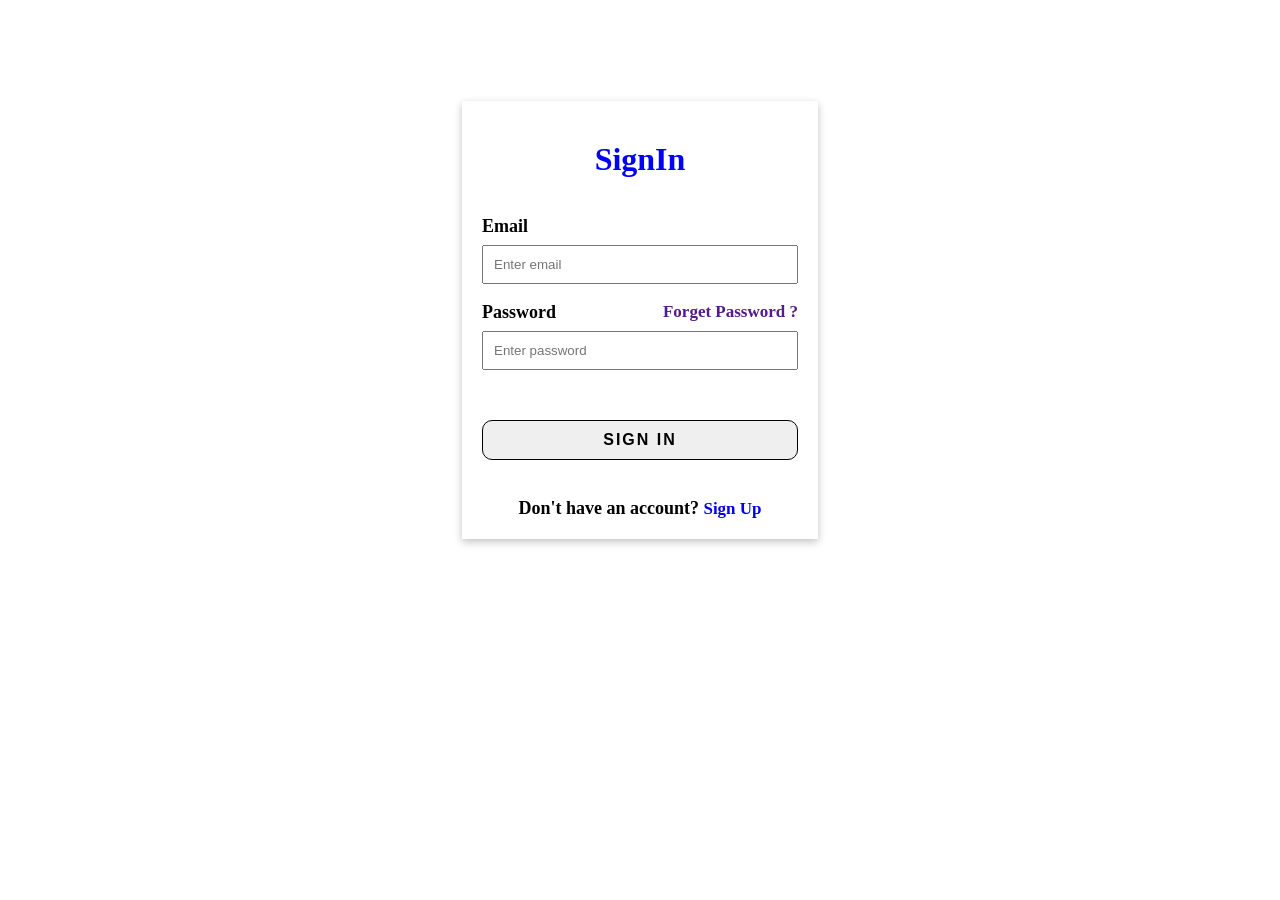
<file: signin.html>
<!DOCTYPE html>
<html lang="en">
  <head>
    <meta charset="UTF-8" />
    <meta http-equiv="X-UA-Compatible" content="IE=edge" />
    <meta name="viewport" content="width=device-width, initial-scale=1.0" />
    <title>SignIn</title>
    <link rel="stylesheet" href="signin.css" />
  </head>
  <body>
    <div class="container" id="container">
      <form>
        <h1>SignIn</h1>
        <label for="">Email</label>
        <input type="text" id="email" placeholder="Enter email" />
        <div>
          <label for="">Password</label>
          <a href="">Forget Password ?</a>
        </div>
        <input type="password" id="password" placeholder="Enter password" />
        <input type="submit" value="SIGN IN" />
        <label for="" id="label"
          >Don't have an account? <a href="signup.html">Sign Up</a></label
        >
      </form>
    </div>
  </body>
</html>

<script src="signin.js"></script>
</file>
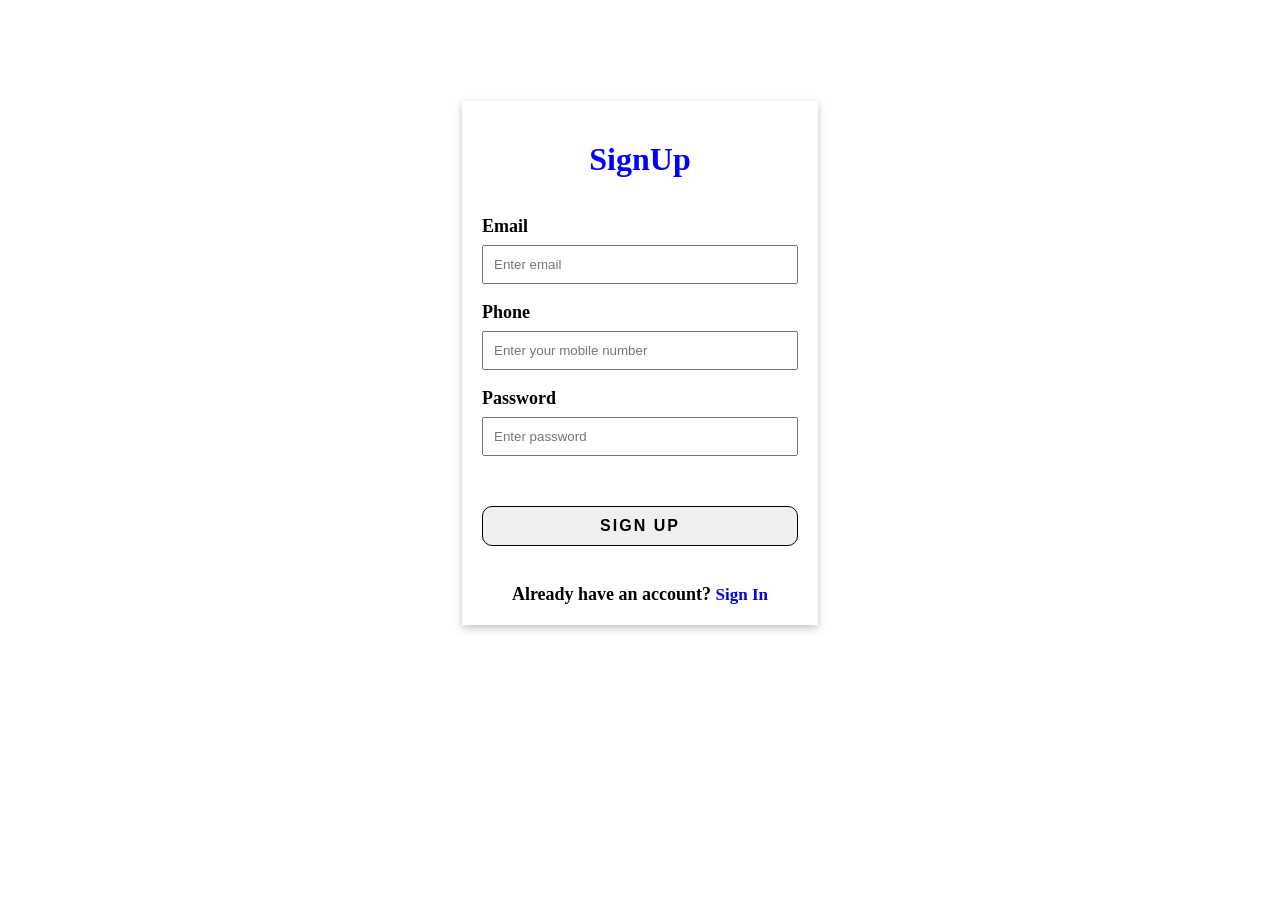
<file: signup.html>
<!DOCTYPE html>
<html lang="en">
  <head>
    <meta charset="UTF-8" />
    <meta http-equiv="X-UA-Compatible" content="IE=edge" />
    <meta name="viewport" content="width=device-width, initial-scale=1.0" />
    <title>Signup</title>
    <link rel="stylesheet" href="signup.css" />
  </head>
  <body>
    <div class="container" id="container">
      <form>
        <h1>SignUp</h1>
        <label for="">Email</label>
        <input type="text" id="email" placeholder="Enter email" />
        <label for="">Phone</label>
        <input type="text" id="phone" placeholder="Enter your mobile number" />
        <label for="">Password</label>
        <input type="password" id="password" placeholder="Enter password" />
        <input type="submit" value="SIGN UP" />
        <label for="" id="label"
          >Already have an account? <a href="signin.html">Sign In</a></label
        >
      </form>
    </div>
  </body>
</html>

<script src="signup.js"></script>
</file>
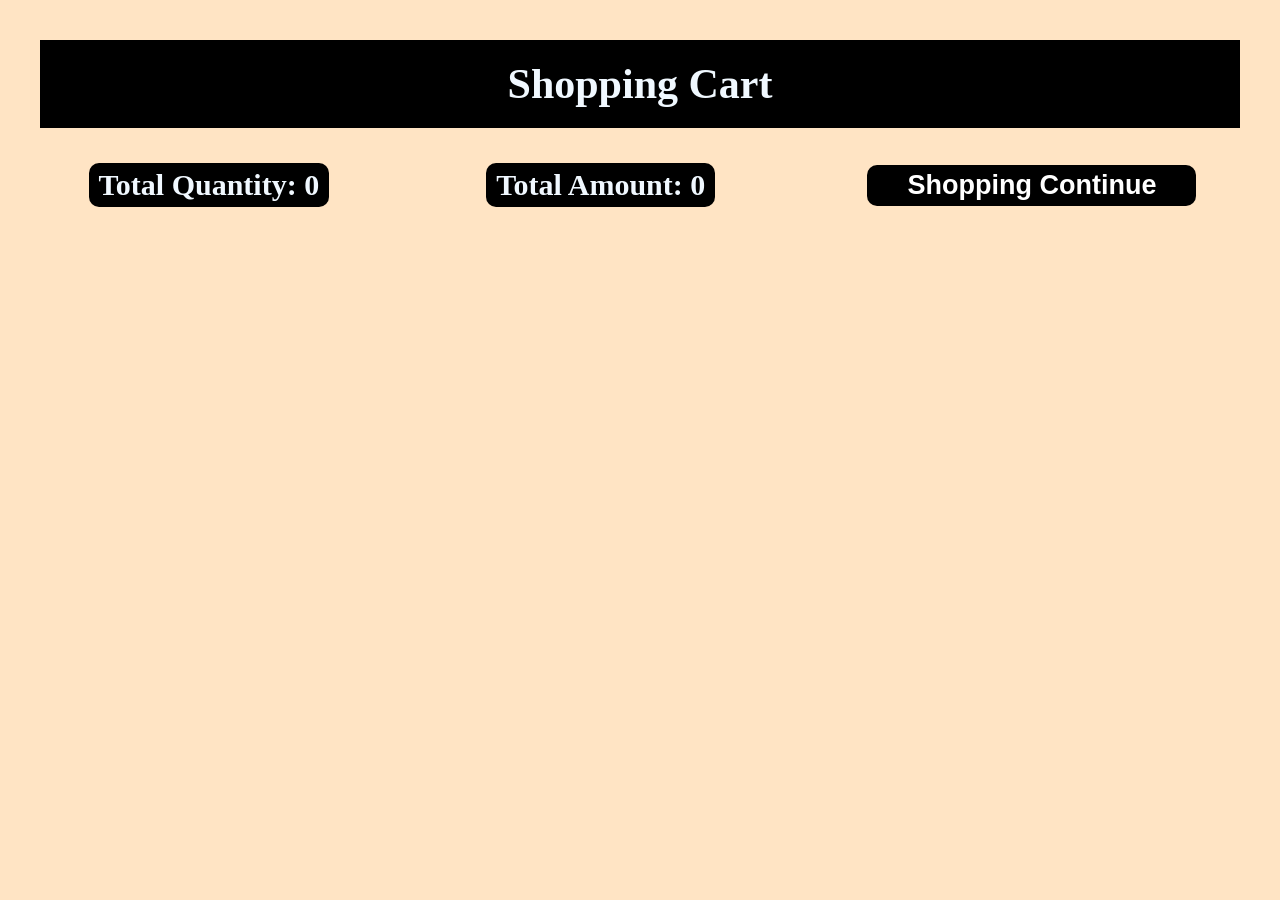
<file: Cart Page/Cart.html>
<!DOCTYPE html>
<html lang="en">
  <head>
    <meta charset="UTF-8" />
    <meta http-equiv="X-UA-Compatible" content="IE=edge" />
    <meta name="viewport" content="width=device-width, initial-scale=1.0" />
    <link rel="stylesheet" href="Cart.css" />
    <title>Order Cart Page</title>
  </head>
  <body>
    <h1>Shopping Cart</h1>
    <div class="details">
      <h2>Total Quantity: <span id="totalQuantity">0</span></h2>
      <h2>Total Amount: <span id="totalAmount">0</span></h2>
      <button id="shopping_continue">Shopping Continue</button>
    </div>
    <div id="container"></div>
  </body>
</html>
<script src="Cart.js"></script>
</file>
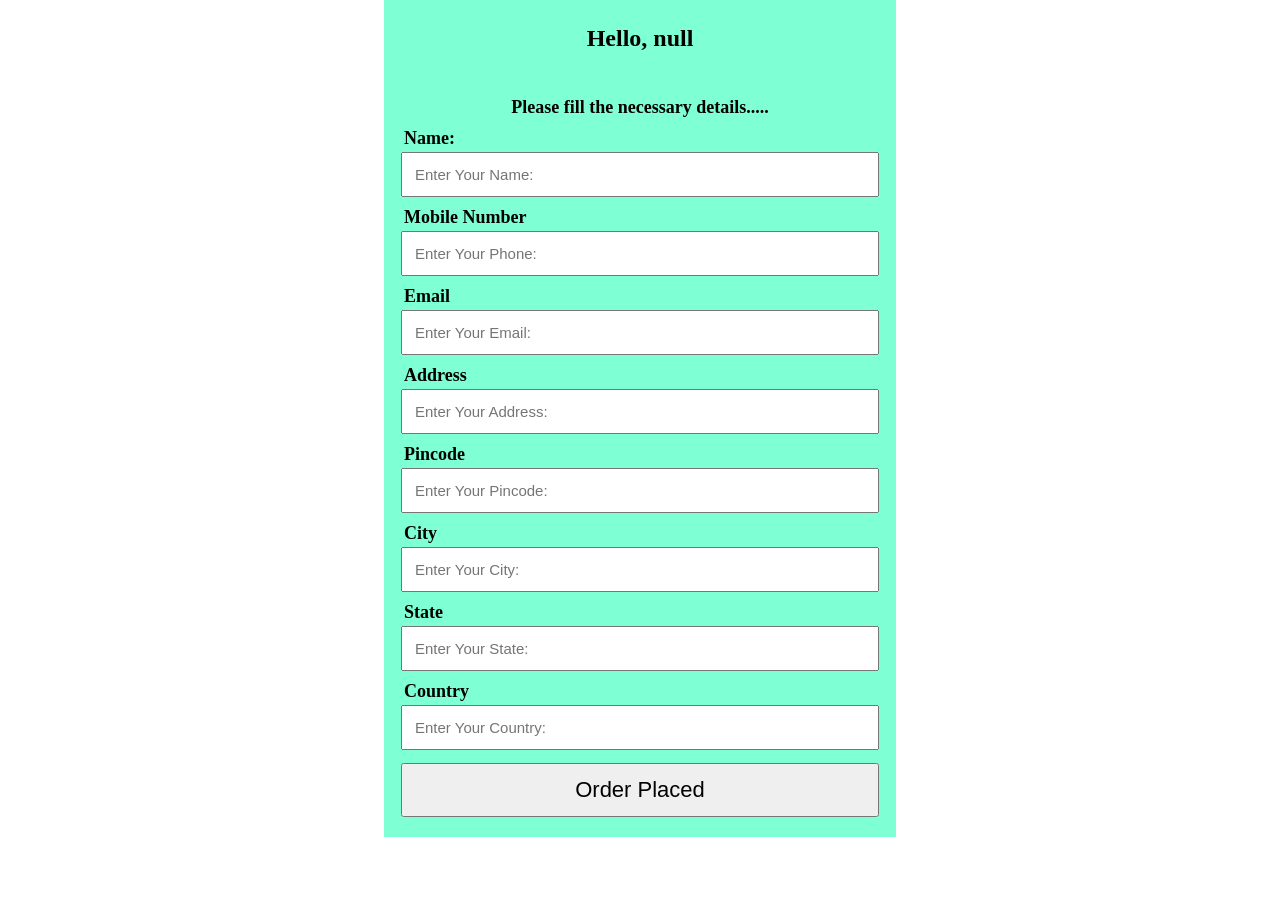
<file: Cart Page/form.html>
<!DOCTYPE html>
<html lang="en">
<head>
    <meta charset="UTF-8">
    <meta http-equiv="X-UA-Compatible" content="IE=edge">
    <meta name="viewport" content="width=device-width, initial-scale=1.0">
    <link rel="stylesheet" href="form.css">
    <title>shopping</title>
</head>
<body>
    <div id="container">
        <h2 id="Reg_email"></h2>

        <form action="" id="user_datails" onsubmit="orderData(event)">
            <label for="" id="heading">Please fill the necessary details.....</label>
            <label for="">Name:</label>
            <input type="text" name="" id="name" placeholder="Enter Your Name:">
            <label for="">Mobile Number</label>
            <input type="text" name="" id="phone" placeholder="Enter Your Phone:">
            <label for="">Email</label>
            <input type="email" name="" id="email" placeholder="Enter Your Email:">
            <label for="">Address</label>
            <input type="text" name="" id="address" placeholder="Enter Your Address:">
            <label for="">Pincode</label>
            <input type="text" name="" id="pincode" placeholder="Enter Your Pincode:">
            <label for="">City</label>
            <input type="text" name="" id="city" placeholder="Enter Your City:">
            <label for="">State</label>
            <input type="text" name="" id="state" placeholder="Enter Your State:">
            <label for="">Country</label>
            <input type="text" name="" id="country" placeholder="Enter Your Country:">
            <input type="submit" value="Order Placed" id="order">
        </form>
    </div>
</body>
</html>

<script src="form.js"></script>
</file>
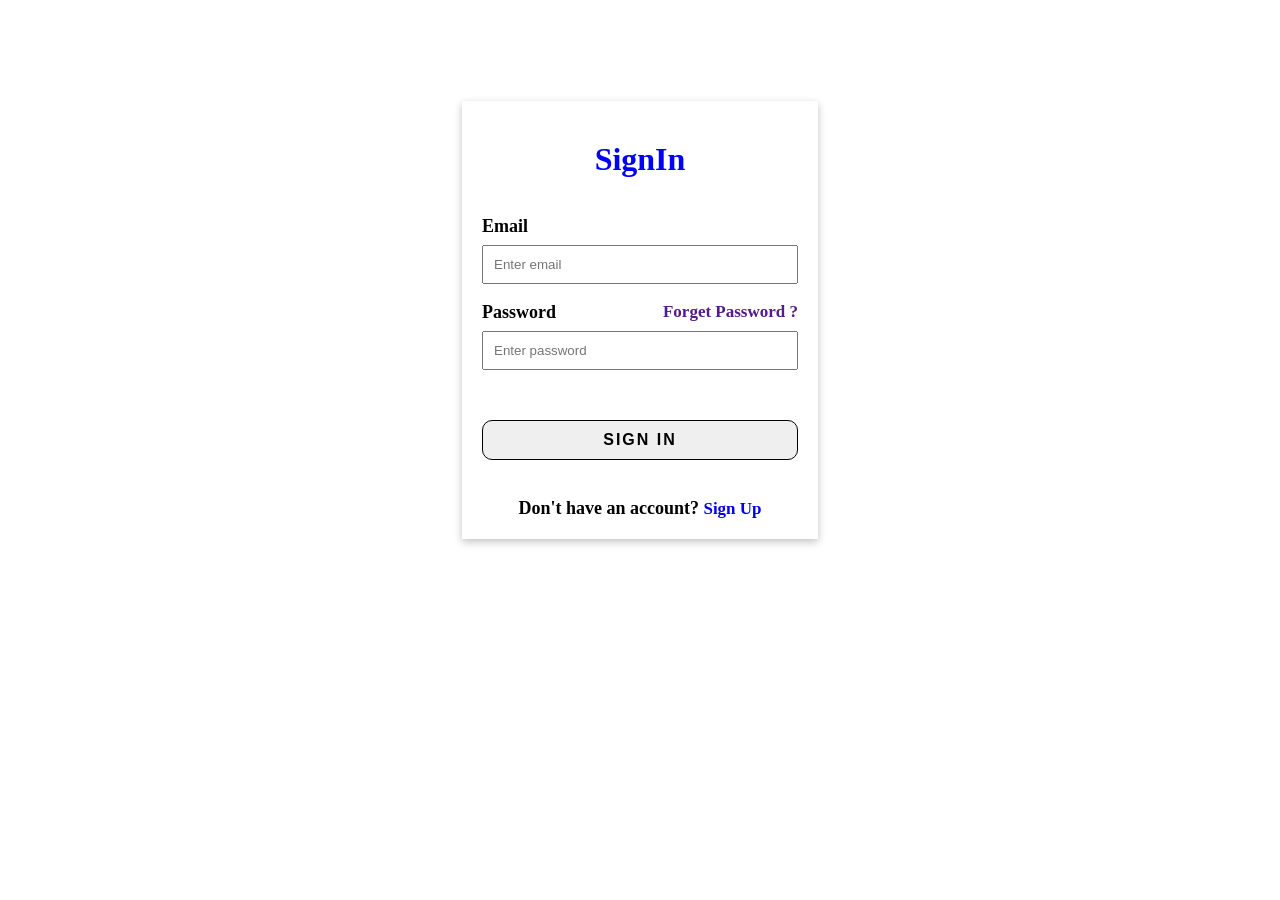
<file: Home Page/signin.html>
<!DOCTYPE html>
<html lang="en">
  <head>
    <meta charset="UTF-8" />
    <meta http-equiv="X-UA-Compatible" content="IE=edge" />
    <meta name="viewport" content="width=device-width, initial-scale=1.0" />
    <title>SignIn</title>
    <link rel="stylesheet" href="signin.css">
  </head>
  <body>
    <div class="container" id="container">
      <form>
        <h1>SignIn</h1>
        <label for="">Email</label>
        <input type="text" id="email" placeholder="Enter email" />
        <div>
          <label for="">Password</label>
          <a href="">Forget Password ?</a>
        </div>
        <input type="password" id="password" placeholder="Enter password" />
        <input type="submit" value="SIGN IN" />
        <label for="" id="label"
          >Don't have an account? <a href="signup.html">Sign Up</a></label
        >
      </form>
    </div>
  </body>
</html>

<script src="signin.js"></script>
</file>
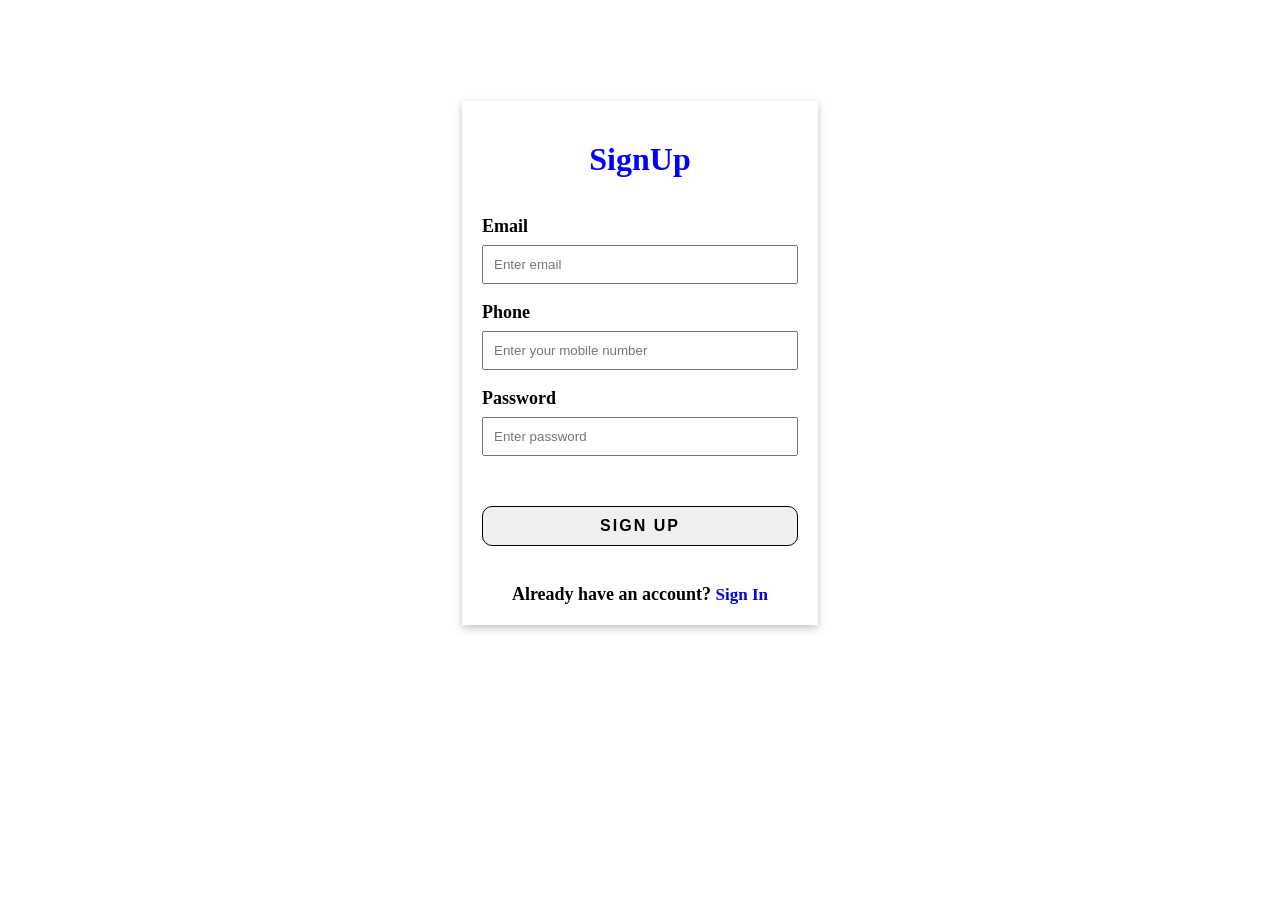
<file: Home Page/signup.html>
<!DOCTYPE html>
<html lang="en">
  <head>
    <meta charset="UTF-8" />
    <meta http-equiv="X-UA-Compatible" content="IE=edge" />
    <meta name="viewport" content="width=device-width, initial-scale=1.0" />
    <title>Signup</title>
   <link rel="stylesheet" href="signup.css">
  </head>
  <body>
    <div class="container" id="container">
      <form>
        <h1>SignUp</h1>
        <label for="">Email</label>
        <input type="text" id="email" placeholder="Enter email" />
        <label for="">Phone</label>
        <input type="text" id="phone" placeholder="Enter your mobile number" />
        <label for="">Password</label>
        <input type="password" id="password" placeholder="Enter password" />
        <input type="submit" value="SIGN UP" />
        <label for="" id="label"
          >Already have an account? <a href="signin.html">Sign In</a></label
        >
      </form>
    </div>
  </body>
</html>

<script src="signup.js"></script>
</file>
<file: signin.css>
form {
  width: 25%;
  margin: auto;
  padding: 20px;
  margin-top: 8%;
  display: flex;
  flex-direction: column;
  box-shadow: rgba(0, 0, 0, 0.24) 0px 3px 8px;
}
h1 {
  margin: 20px auto;
  color: blue;
}
input {
  padding: 10px;
  margin-top: 8px;
}
label {
  margin-top: 18px;
  font-size: 18px;
  font-weight: bold;
}
#label {
  text-align: center;
}
input[value] {
  font-size: 16px;
  font-weight: bold;
  letter-spacing: 2px;
}
input[type="submit"] {
  margin-top: 50px;
  margin-bottom: 20px;
  cursor: pointer;
  border-radius: 10px;
  border: 1px solid black;
}
input[type="submit"]:hover {
  background-color: rgb(91, 89, 89);
  color: aliceblue;
}
form > div {
  display: flex;
  justify-content: space-between;
}
a {
  padding-top: 18px;
  font-size: 17px;
  text-decoration: none;
  font-weight: bold;
}
</file>
<file: signup.css>
form {
  width: 25%;
  margin: auto;
  padding: 20px;
  margin-top: 8%;
  display: flex;
  flex-direction: column;
  box-shadow: rgba(0, 0, 0, 0.24) 0px 3px 8px;
}
h1 {
  margin: 20px auto;
  color: blue;
}
input {
  padding: 10px;
  margin-top: 8px;
}
label {
  margin-top: 18px;
  font-size: 18px;
  font-weight: bold;
}
#label {
  text-align: center;
}
input[value] {
  font-size: 16px;
  font-weight: bold;
  letter-spacing: 2px;
}
input[type="submit"] {
  margin-top: 50px;
  margin-bottom: 20px;
  cursor: pointer;
  border-radius: 10px;
  border: 1px solid black;
}
input[type="submit"]:hover {
  background-color: rgb(91, 89, 89);
  color: aliceblue;
}
a {
  padding-top: 18px;
  font-size: 17px;
  text-decoration: none;
  font-weight: bold;
}
</file>
<file: Cart Page/Cart.css>
* {
  margin: 0px;
  padding: 0px;
  box-sizing: border-box;
}
body {
  background-color: bisque;
  padding: 10px;
}
h1 {
  text-align: center;
  margin: 30px;
  padding: 20px;
  font-size: 42px;
  background-color: black;
  color: aliceblue;
}
.details {
  display: flex;
  align-items: center;
  justify-content: space-around;
  margin-bottom: 30px;
}
.details>h2 {
  font-size: 30px;
  padding: 5px 10px;
  margin: 5px;
  font-weight: bold;
  color: aliceblue;
  background-color:black;
  border-radius: 10px;
}

#container {
  display: grid;
  grid-template-columns: repeat(4, auto);
  grid-template-rows: auto;
  gap: 20px;
}
#container > div {
  margin: auto;
  padding: 18px;
  height: 400px;
  text-align: center;
  background-color: azure;
  border-radius: 15px;
  box-shadow: rgba(0, 0, 0, 0.1) 0px 20px 25px -5px,
    rgba(0, 0, 0, 0.04) 0px 10px 10px -5px;
}
#container > div > img {
  height: 65%;
}
#container > div > h3 {
  margin: 3px;
  font-size: 18px;
  font-weight: 500;
}
button {
  text-align: center;
  font-size: 22px;
  padding: 5px 40px;
  background-color: red;
  border-radius: 20px;
  border: none;
  cursor: pointer;
  color: white;
}

#shopping_continue{
  font-size: 27px;
  font-weight: bold;
  background-color:black;
  border-radius: 10px;
}
@media all and (min-width: 768px) and (max-width: 1024px) {
  #container {
    grid-template-columns: repeat(2, auto);
  }
}

@media all and (min-width: 320px) and (max-width: 767px) {
  .details {
    flex-direction: column;
  }
  #container {
    grid-template-columns: repeat(1, auto);
  }
}
</file>
<file: Cart Page/form.css>
*{
    margin: 0px;
    padding: 0px;
    box-sizing: border-box;
}

#container{
    width: 40%;
    padding: 10px 15px;
    margin: auto;
    display: flex;
    flex-direction: column;
    background-color: aquamarine;
}
form{
    display: flex;
    margin-top: 20px;
    flex-direction: column;
}
#heading{
    margin: 10px;
    text-align: center;
}
label{
    font-size: 18px;
    margin-left: 5px;
    font-weight: bold;
}
input{
    font-size: 15px;
    padding: 12px;
    margin: 10px 2px;
    margin-top: 3px;
}
#order{
    font-size: 22px;
}

#Reg_email{
    margin: 15px;
    text-align: center;
}
</file>
<file: Home Page/signin.css>
form {
    width: 25%;
    margin: auto;
    padding: 20px;
    margin-top: 8%;
    display: flex;
    flex-direction: column;
    box-shadow: rgba(0, 0, 0, 0.24) 0px 3px 8px;
  }
  h1 {
    margin: 20px auto;
    color: blue;
  }
  input {
    padding: 10px;
    margin-top: 8px;
  }
  label {
    margin-top: 18px;
    font-size: 18px;
    font-weight: bold;
  }
  #label {
    text-align: center;
  }
  input[value] {
    font-size: 16px;
    font-weight: bold;
    letter-spacing: 2px;
  }
  input[type="submit"] {
    margin-top: 50px;
    margin-bottom: 20px;
    cursor: pointer;
    border-radius: 10px;
    border: 1px solid black;
  }
  input[type="submit"]:hover {
    background-color: rgb(91, 89, 89);
    color: aliceblue;
  }
  form > div {
    display: flex;
    justify-content: space-between;
  }
  a {
    padding-top: 18px;
    font-size: 17px;
    text-decoration: none;
    font-weight: bold;
  }
</file>
<file: Home Page/signup.css>
form {
    width: 25%;
    margin: auto;
    padding: 20px;
    margin-top: 8%;
    display: flex;
    flex-direction: column;
    box-shadow: rgba(0, 0, 0, 0.24) 0px 3px 8px;
  }
  h1 {
    margin: 20px auto;
    color: blue;
  }
  input {
    padding: 10px;
    margin-top: 8px;
  }
  label {
    margin-top: 18px;
    font-size: 18px;
    font-weight: bold;
  }
  #label {
    text-align: center;
  }
  input[value] {
    font-size: 16px;
    font-weight: bold;
    letter-spacing: 2px;
  }
  input[type="submit"] {
    margin-top: 50px;
    margin-bottom: 20px;
    cursor: pointer;
    border-radius: 10px;
    border: 1px solid black;
  }
  input[type="submit"]:hover {
    background-color: rgb(91, 89, 89);
    color: aliceblue;
  }
  a {
    padding-top: 18px;
    font-size: 17px;
    text-decoration: none;
    font-weight: bold;
  }
</file>
